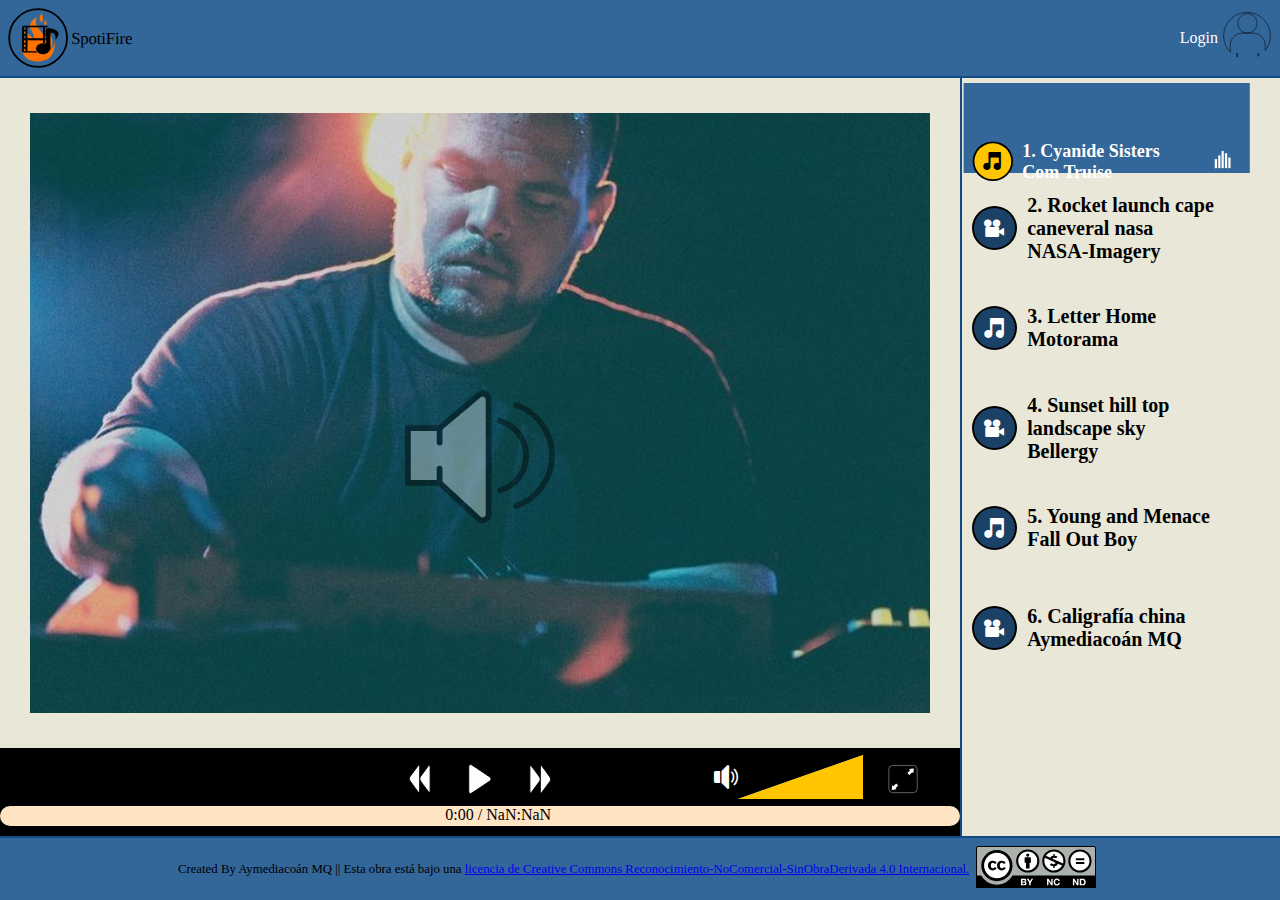
<file: index.html>
<!DOCTYPE html>
<html lang="en">

<head>
    <meta charset="UTF-8">
    <meta name="viewport" content="width=device-width, initial-scale=1.0">
    <meta http-equiv="X-UA-Compatible" content="ie=edge">
    <title>Document</title>
    <link rel="stylesheet" href="css/main.css">
    <script src="https://code.jquery.com/jquery-1.12.0.js"></script>
</head>

<body class="HolyGrail">
    <header class="header">
        <img src="svg/logotipo.svg" id="logo" />
        <div id="login">
            <span>Login&nbsp;</span>
            <a href="#">
                <img src="svg/login.svg">
            </a>
        </div>
    </header>
    <div class="HolyGrail-body">
        <main class="HolyGrail-content player">
            <video class="viewer"></video>
            <div class="player-controls">
                <div class="grp">
                    <div class="grp1"></div>
                    <div class="grp2">
                        <a class="player-btn svg" data-skip="-10">
                            <svg xmlns="http://www.w3.org/2000/svg" id="skip-10" xml:space="preserve" width="26.5mm" height="32mm" version="1.1" style="shape-rendering:geometricPrecision; text-rendering:geometricPrecision; image-rendering:optimizeQuality; fill-rule:evenodd; clip-rule:evenodd"
                                viewBox="0 0 2650 3200" xmlns:xlink="http://www.w3.org/1999/xlink">
                                <g id="Capa_x0020_1">
                                    <path id="svg_4" class="fil1 str0" d="M401 210l286 387c86,117 228,308 314,424l286 387c86,117 86,308 0,424l-286 387c-86,117 -228,308 -314,424l-286 387c-86,117 -157,21 -157,-212l0 -2397c0,-234 71,-329 157,-212l0 0 0 0z"
                                    />
                                    <path id="svg_8" class="fil1 str0" d="M1517 210l286 387c86,117 218,308 304,424l286 387c86,117 96,308 10,424l-286 387c-86,117 -228,308 -314,424l-286 387c-86,117 -157,21 -157,-212l0 -2397c0,-234 71,-329 157,-212l0 0 0 0z"
                                    />
                                </g>
                            </svg>
                        </a>
                        <a class="player-btn toggle svg" title="Toggle">
                            <svg xmlns="http://www.w3.org/2000/svg" xml:space="preserve" width="26mm" height="32mm" version="1.1" style="shape-rendering:geometricPrecision; text-rendering:geometricPrecision; image-rendering:optimizeQuality; fill-rule:evenodd; clip-rule:evenodd"
                                viewBox="0 0 2600 3200" xmlns:xlink="http://www.w3.org/1999/xlink">
                                <g id="Capa_x0020_1">
                                    <g id="_1961144049168">
                                        <path id="svg_4" class="fil1 str0" d="M435 105l616 410c186,124 490,326 675,450l616 410c186,124 186,326 0,450l-616 410c-186,124 -490,326 -675,450l-616 410c-186,124 -338,22 -338,-225l0 -2540c0,-248 152,-349 338,-225l0 0 0 0z"
                                        />
                                    </g>
                                </g>
                            </svg>
                        </a>
                        <a class="player-btn svg" data-skip="10">
                            <svg xmlns="http://www.w3.org/2000/svg" id="skip+10" xml:space="preserve" width="26.5mm" height="32mm" version="1.1" style="shape-rendering:geometricPrecision; text-rendering:geometricPrecision; image-rendering:optimizeQuality; fill-rule:evenodd; clip-rule:evenodd"
                                viewBox="0 0 2650 3200" xmlns:xlink="http://www.w3.org/1999/xlink">
                                <g id="Capa_x0020_1">
                                    <path id="svg_4" class="fil1 str0" d="M401 210l286 387c86,117 228,308 314,424l286 387c86,117 86,308 0,424l-286 387c-86,117 -228,308 -314,424l-286 387c-86,117 -157,21 -157,-212l0 -2397c0,-234 71,-329 157,-212l0 0 0 0z"
                                    />
                                    <path id="svg_8" class="fil1 str0" d="M1517 210l286 387c86,117 218,308 304,424l286 387c86,117 96,308 10,424l-286 387c-86,117 -228,308 -314,424l-286 387c-86,117 -157,21 -157,-212l0 -2397c0,-234 71,-329 157,-212l0 0 0 0z"
                                    />
                                </g>
                            </svg>
                        </a>
                    </div>
                    <div class="grp3">
                        <div id="mute" class="glyphter svg"></div>
                        <svg id='mSvg' xmlns="http://www.w3.org/2000/svg" viewBox="0 0 125 44" width=125 height=44>
                            <g>
                                <polygon class="barFrame" points="0,44 125,44 125,0"></polygon>
                                <polygon class='barSlider' points="0,44 62.5,44 62,22"></polygon>
                            </g>
                            <style>
                                .barFrame {
                                    fill: #d1d3d4;
                                }

                                .barSlider {
                                    fill: #ffc600;
                                }
                            </style>
                        </svg>
                        <br/>
                        <a class="fullscreen svg">
                            <svg xmlns="http://www.w3.org/2000/svg" xml:space="preserve" width="31.5mm" height="31mm" version="1.1" style="shape-rendering:geometricPrecision; 
                                text-rendering:geometricPrecision; image-rendering:optimizeQuality; 
                                fill-rule:evenodd; clip-rule:evenodd" viewBox="0 0 3150 3100" xmlns:xlink="http://www.w3.org/1999/xlink">
                                <g id="Capa_x0020_1">
                                    <rect class="fil0 str0" x="91" y="126" width="2974" height="2858" rx="400" ry="400" />
                                    <path class="fil1 zoom1 str1" d="M2252 1133l288 -288 111 111 66 -511 -511 66 111 111 -288 288 222 222zm144 -144m200 -89m89 -200m-222 -222m-200 89m-89 200m-33 255">
                                    </path>
                                    <path class="fil1 zoom2 str1" d="M850 2011l-288 288 -111 -111 -66 511 511 -66 -111 -111 288 -288 -222 -222zm-144 144m-200 89m-89 200m222 222m200 -89m89 -200m33 -255">
                                    </path>
                                </g>
                            </svg>
                        </a>
                    </div>
                    <div class="progress">
                        <div id="progTime">
                            <span id="curTimeTxt"></span> /
                            <span id="durTimeTxt"></span>
                        </div>
                        <div class="progress-filled"></div>
                    </div>
                </div>
            </div>
        </main>
        <aside class="HolyGrail-ads playlist"></aside>
    </div>
    <footer>
        <div id="license">
            <span>Created By Aymediacoán MQ ||&nbsp;</span>
            <a rel="license" href="http://creativecommons.org/licenses/by-nc-nd/4.0/">
                <img alt="Licencia de Creative Commons" style="border-width:0" src="svg/by-nc-nd.svg" />
            </a>
            <br />
            <span>Esta obra está bajo una
                <a rel="license" href="http://creativecommons.org/licenses/by-nc-nd/4.0/">licencia de Creative Commons Reconocimiento-NoComercial-SinObraDerivada 4.0 Internacional.</a>
            </span>
        </div>
    </footer>
    <div hidden>
        <svg xmlns="http://www.w3.org/2000/svg" style="display: none;">
            <symbol id="multimedia" viewBox="0 0 52.027 52.027">
                <title>multimedia</title>
                <path style="fill:#E7ECED;stroke:#000;stroke-width:2;stroke-linecap:round;stroke-linejoin:round;stroke-miterlimit:10;" d=" M1,16.013v19l11-0.005l13.83,12.705c1.402,0.844,3.17-0.191,3.17-1.855V6.169c0-1.665-1.768-2.7-3.17-1.855L12,16.013H1z"
                />
                <line style="fill:#E7ECED;stroke:#000;stroke-width:2;stroke-linecap:round;stroke-miterlimit:10;" x1="12" y1="16.013" x2="12"
                    y2="21.013" />
                <line style="fill:#E7ECED;stroke:#000;stroke-width:2;stroke-linecap:round;stroke-miterlimit:10;" x1="12" y1="30.013" x2="12"
                    y2="35.013" />
                <path style="fill:none;stroke:#000;stroke-width:2;stroke-linecap:round;stroke-linejoin:round;stroke-miterlimit:10;" d=" M38.501,43.014c7.284-2.484,12.526-9.375,12.526-17.5c0-8.133-5.255-15.022-12.551-17.5"
                />
                <path style="fill:none;stroke:#000;stroke-width:2;stroke-linecap:round;stroke-linejoin:round;stroke-miterlimit:10;" d=" M33,37.514c5.212-1.506,9.027-6.304,9.027-12.001S38.212,15.019,33,13.513"
                />
            </symbol>
        </svg>
        <svg xmlns="http://www.w3.org/2000/svg" style="display: none;">
            <symbol id="video" viewBox="0 0 384 384">
                <title>video</title>
                <path style="fill:#E7ECED;" d="M341.333,21.333H42.667C19.093,21.333,0,40.427,0,64v256c0,23.573,19.093,42.667,42.667,42.667h298.667 C364.907,362.667,384,343.573,384,320V64C384,40.427,364.907,21.333,341.333,21.333z M170.667,170.667h-32V160H96v64h42.667 v-10.667h32v21.333c0,11.733-9.493,21.333-21.333,21.333h-64C73.493,256,64,246.4,64,234.667v-85.333 C64,137.6,73.493,128,85.333,128h64c11.84,0,21.333,9.6,21.333,21.333V170.667z M320,170.667h-32V160h-42.667v64H288v-10.667h32 v21.333C320,246.4,310.507,256,298.667,256h-64c-11.84,0-21.333-9.6-21.333-21.333v-85.333c0-11.733,9.493-21.333,21.333-21.333 h64c11.84,0,21.333,9.6,21.333,21.333V170.667z"
                />
                <rect stroke="#000" transform="rotate(-41.498939514160156 192.7015075683594,190.2064208984375) " id="svg_5" height="24.44812"
                    width="490.6025" y="177.98236" x="-52.59974" stroke-width="1.5" fill="#000000" />
            </symbol>
        </svg>
    </div>
    <script src="js/media.js"></script>
    <script src="js/main.js"></script>
</body>

</html>
</file>
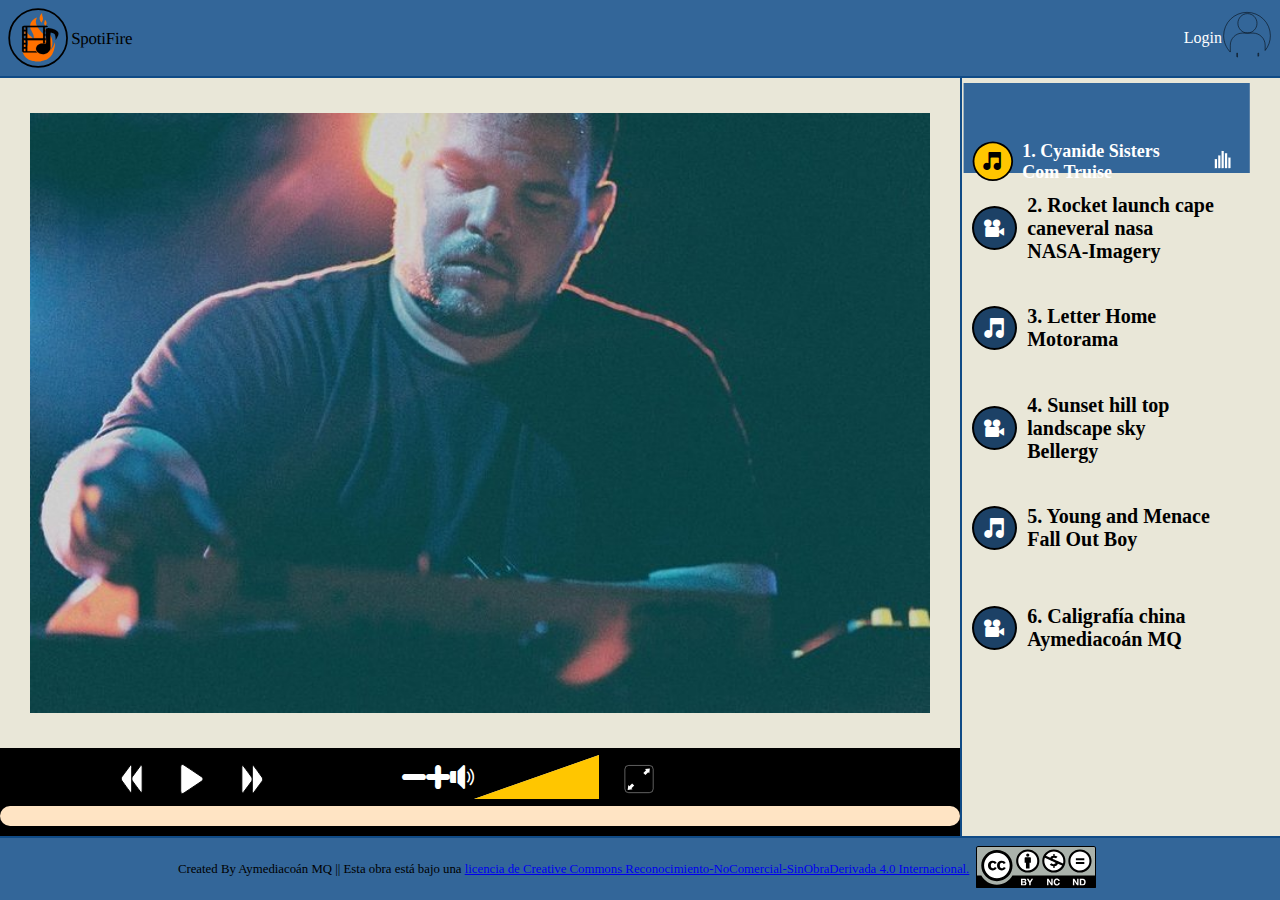
<file: holy.html>
<!DOCTYPE html>
<html lang="en">

<head>
    <meta charset="UTF-8">
    <meta name="viewport" content="width=device-width, initial-scale=1.0">
    <meta http-equiv="X-UA-Compatible" content="ie=edge">
    <title>Document</title>
    <link rel="stylesheet" href="css/main.css">
    <script src="https://code.jquery.com/jquery-1.12.0.js"></script>
</head>

<body class="HolyGrail">
    <header class="header">
        <img src="svg/logotipo.svg" id="logo" />
        <div id="login">
            <span>Login</span>
            <a href="#">
                <img src="svg/login.svg">
            </a>
        </div>
    </header>
    <div class="HolyGrail-body">
        <main class="HolyGrail-content player">
            <video class="viewer"></video>
            <div class="player-controls">
                <div class="grp">
                    <div class="grp2">
                        <a class="player-btn svg" data-skip="-10">
                            <svg xmlns="http://www.w3.org/2000/svg" id="skip-10" xml:space="preserve" width="26.5mm" height="32mm" version="1.1" style="shape-rendering:geometricPrecision; text-rendering:geometricPrecision; image-rendering:optimizeQuality; fill-rule:evenodd; clip-rule:evenodd"
                                viewBox="0 0 2650 3200" xmlns:xlink="http://www.w3.org/1999/xlink">
                                <g id="Capa_x0020_1">
                                    <path id="svg_4" class="fil1 str0" d="M401 210l286 387c86,117 228,308 314,424l286 387c86,117 86,308 0,424l-286 387c-86,117 -228,308 -314,424l-286 387c-86,117 -157,21 -157,-212l0 -2397c0,-234 71,-329 157,-212l0 0 0 0z"
                                    />
                                    <path id="svg_8" class="fil1 str0" d="M1517 210l286 387c86,117 218,308 304,424l286 387c86,117 96,308 10,424l-286 387c-86,117 -228,308 -314,424l-286 387c-86,117 -157,21 -157,-212l0 -2397c0,-234 71,-329 157,-212l0 0 0 0z"
                                    />
                                </g>
                            </svg>
                        </a>
                        <a class="player-btn toggle svg" title="Toggle">
                            <svg xmlns="http://www.w3.org/2000/svg" xml:space="preserve" width="26mm" height="32mm" version="1.1" style="shape-rendering:geometricPrecision; text-rendering:geometricPrecision; image-rendering:optimizeQuality; fill-rule:evenodd; clip-rule:evenodd"
                                viewBox="0 0 2600 3200" xmlns:xlink="http://www.w3.org/1999/xlink">
                                <g id="Capa_x0020_1">
                                    <g id="_1961144049168">
                                        <path id="svg_4" class="fil1 str0" d="M435 105l616 410c186,124 490,326 675,450l616 410c186,124 186,326 0,450l-616 410c-186,124 -490,326 -675,450l-616 410c-186,124 -338,22 -338,-225l0 -2540c0,-248 152,-349 338,-225l0 0 0 0z"
                                        />
                                    </g>
                                </g>
                            </svg>
                        </a>
                        <a class="player-btn svg" data-skip="10">
                            <svg xmlns="http://www.w3.org/2000/svg" id="skip+10" xml:space="preserve" width="26.5mm" height="32mm" version="1.1" style="shape-rendering:geometricPrecision; text-rendering:geometricPrecision; image-rendering:optimizeQuality; fill-rule:evenodd; clip-rule:evenodd"
                                viewBox="0 0 2650 3200" xmlns:xlink="http://www.w3.org/1999/xlink">
                                <g id="Capa_x0020_1">
                                    <path id="svg_4" class="fil1 str0" d="M401 210l286 387c86,117 228,308 314,424l286 387c86,117 86,308 0,424l-286 387c-86,117 -228,308 -314,424l-286 387c-86,117 -157,21 -157,-212l0 -2397c0,-234 71,-329 157,-212l0 0 0 0z"
                                    />
                                    <path id="svg_8" class="fil1 str0" d="M1517 210l286 387c86,117 218,308 304,424l286 387c86,117 96,308 10,424l-286 387c-86,117 -228,308 -314,424l-286 387c-86,117 -157,21 -157,-212l0 -2397c0,-234 71,-329 157,-212l0 0 0 0z"
                                    />
                                </g>
                            </svg>
                        </a>
                    </div>
                    <div class="grp3">
                        <div id="plus" class="glyphter svg icon-minus volume"></div>
                        <div id="minus" class="glyphter svg icon-plus volume"></div>
                        <div id="mute" class="glyphter svg"></div>
                        <svg id='mSvg' xmlns="http://www.w3.org/2000/svg" viewBox="0 0 125 44" width=125 height=44>
                            <g>
                                <polygon class="barFrame" points="0,44 125,44 125,0"></polygon>
                                <polygon class='barSlider' points="0,44 62.5,44 62,22"></polygon>
                            </g>
                            <style>
                                .barFrame {
                                    fill: #d1d3d4;
                                }

                                .barSlider {
                                    fill: #ffc600;
                                }
                            </style>
                        </svg>
                        <br/>
                        <a class="fullscreen svg">
                            <svg xmlns="http://www.w3.org/2000/svg" xml:space="preserve" width="31.5mm" height="31mm" version="1.1" style="shape-rendering:geometricPrecision; 
                                text-rendering:geometricPrecision; image-rendering:optimizeQuality; 
                                fill-rule:evenodd; clip-rule:evenodd" viewBox="0 0 3150 3100" xmlns:xlink="http://www.w3.org/1999/xlink">
                                <g id="Capa_x0020_1">
                                    <rect class="fil0 str0" x="91" y="126" width="2974" height="2858" rx="400" ry="400" />
                                    <path class="fil1 zoom1 str1" d="M2252 1133l288 -288 111 111 66 -511 -511 66 111 111 -288 288 222 222zm144 -144m200 -89m89 -200m-222 -222m-200 89m-89 200m-33 255">
                                    </path>
                                    <path class="fil1 zoom2 str1" d="M850 2011l-288 288 -111 -111 -66 511 511 -66 -111 -111 288 -288 -222 -222zm-144 144m-200 89m-89 200m222 222m200 -89m89 -200m33 -255">
                                    </path>
                                </g>
                            </svg>
                        </a>
                    </div>
                    <div class="progress">
                        <div class="progress-filled"></div>
                    </div>
                </div>

                <!-- Play and pause buttons -->
                <!-- <button class="material-icons play">play_arrow</button>
                <button class="material-icons pause">pause</button> -->

                <!--   Playback Duration -->
                <!-- <div class="playback-duration">
                    <span class="progress"></span>
                    <span>/</span>
                    <span class="duration"></span>
                </div> -->
                <!--   Progress bar -->
                <!-- <div class="progress-bar-parent flex">
                    <div class="progress-bar-background">
                        <div class="progress-bar"></div>
                    </div>
                </div> -->
                <!--   Volume buttons -->
                <!-- <button class="material-icons mute">volume_off</button>
                <button class="material-icons unmute">volume_up</button> -->
                <!--   <button class="material-icons fullscreen">fullscreen</button> -->
                <!--   End video controls -->
            </div>
        </main>
        <!-- <nav class="HolyGrail-nav">…</nav> -->
        <aside class="HolyGrail-ads playlist"></aside>
    </div>
    <footer>
        <div id="license">
            <span>Created By Aymediacoán MQ ||&nbsp;</span>
            <a rel="license" href="http://creativecommons.org/licenses/by-nc-nd/4.0/">
                <img alt="Licencia de Creative Commons" style="border-width:0" src="svg/by-nc-nd.svg" />
            </a>
            <br />
            <span>Esta obra está bajo una
                <a rel="license" href="http://creativecommons.org/licenses/by-nc-nd/4.0/">licencia de Creative Commons Reconocimiento-NoComercial-SinObraDerivada 4.0 Internacional.</a>
            </span>
        </div>
    </footer>
    <script src="js/media.js"></script>
    <script src="js/main.js"></script>
</body>

</html>
</file>
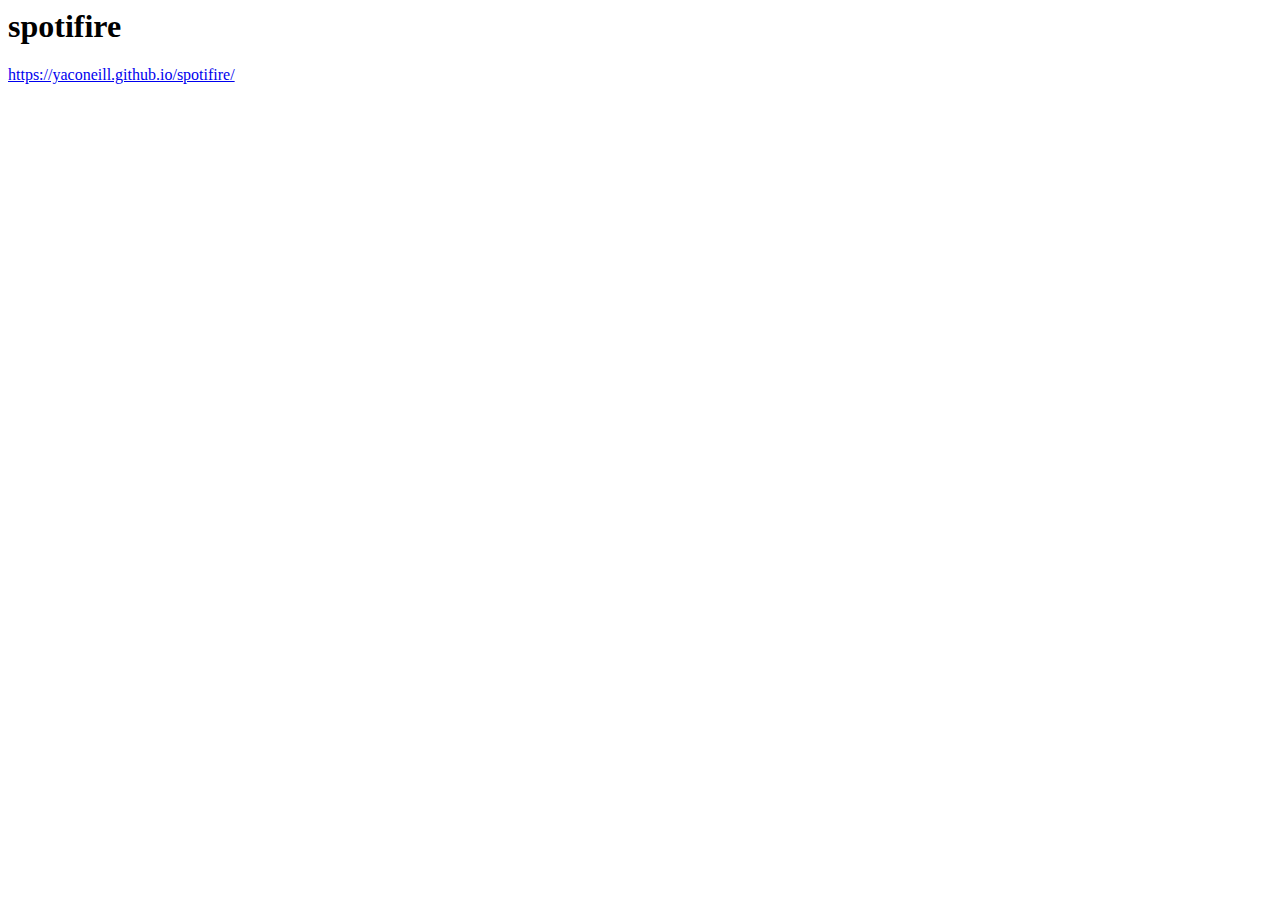
<file: README.html>
<html>
      <head>
        <meta charset="UTF-8">
        <title>README.md</title>
      </head>
      <body>
        <h1 id="spotifire">spotifire</h1>
<p><a href="https://yaconeill.github.io/spotifire/">https://yaconeill.github.io/spotifire/</a></p>

      </body>
    </html>
</file>
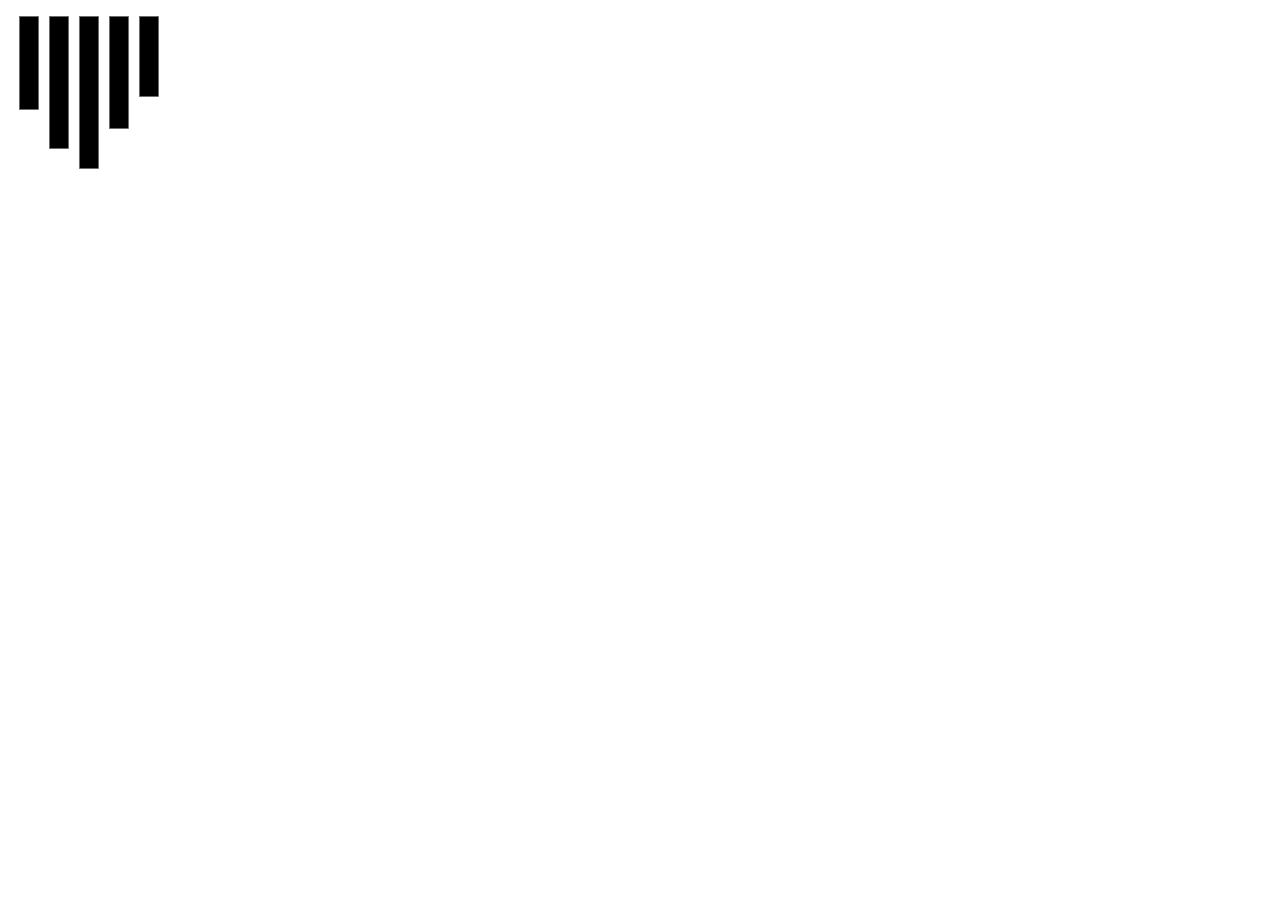
<file: svg/prueba.html>
<!DOCTYPE html>
<html>
<head>
	<title></title>
</head>
<body>
<svg xmlns="http://www.w3.org/2000/svg" xml:space="preserve" width="42.3316mm" height="44.9786mm" version="1.1" style="shape-rendering:geometricPrecision; text-rendering:geometricPrecision; image-rendering:optimizeQuality; fill-rule:evenodd; clip-rule:evenodd"
viewBox="0 0 4233.16 4497.86"
 xmlns:xlink="http://www.w3.org/1999/xlink">
 <defs>
  <style type="text/css">
    .str0 {stroke:#666666;stroke-width:20;stroke-miterlimit:22.9256}
    .fil0 {
    	fill:#666666
		/*transform: rotate(180deg);*/
		animation: sound .5s infinite;
	}
	@keyframes sound{
		from{
			/*height: 100%;*/
			transform: scaleY(2);
		}
		to{
			/*height: 10%;*/
			transform: scaleY(0.5);
		}
	}
  </style>
 </defs>
 <g id="Capa_x0020_1">
  <metadata id="CorelCorpID_0Corel-Layer"/>
  <rect class="fil0 str0" x="304.18" y="224.87" width="502.71" height="2460.62"/>
  <rect class="fil0 str0" x="1097.93" y="224.87" width="502.71" height="3492.5"/>
  <rect class="fil0 str0" x="1891.68" y="224.87" width="502.71" height="4021.67"/>
  <rect class="fil0 str0" x="2685.43" y="224.87" width="502.71" height="2963.33"/>
  <rect class="fil0 str0" x="3479.18" y="224.87" width="502.71" height="2116.66"/>
 </g
</svg>
</body>
</html>
</file>
<file: css/main.css>
* {
  -webkit-box-sizing: border-box;
  box-sizing: border-box; }

@font-face {
  font-family: 'Glyphter';
  src: url("../fonts/Glyphter.eot");
  src: url("../fonts/Glyphter.eot?#iefix") format("embedded-opentype"), url("../fonts/Glyphter.woff") format("woff"), url("../fonts/Glyphter.ttf") format("truetype"), url("../fonts/Glyphter.svg#Glyphter") format("svg");
  font-weight: normal;
  font-style: normal; }

[class*='icon-']:before {
  display: inline-block;
  font-family: 'Glyphter';
  font-style: normal;
  font-weight: normal;
  line-height: 1;
  -webkit-font-smoothing: antialiased;
  -moz-osx-font-smoothing: grayscale; }

.glyphter {
  font-family: glyphter !important;
  font-size: 1.5em; }

.HolyGrail {
  display: -webkit-box;
  display: -ms-flexbox;
  display: flex;
  min-height: 100vh;
  -webkit-box-orient: vertical;
  -webkit-box-direction: normal;
  -ms-flex-direction: column;
  flex-direction: column;
  margin: 0;
  background: #e9e7d8; }

.header {
  display: -webkit-box;
  display: -ms-flexbox;
  display: flex;
  -webkit-box-pack: justify;
  -ms-flex-pack: justify;
  justify-content: space-between;
  -webkit-box-align: center;
  -ms-flex-align: center;
  align-items: center;
  border-bottom: 2px solid #104b86;
  background: #336699;
  color: #fff; }
  .header #logo {
    margin: .5em;
    width: 30%; }
  .header #login {
    display: -webkit-box;
    display: -ms-flexbox;
    display: flex;
    -webkit-box-align: center;
    -ms-flex-align: center;
    align-items: center;
    -ms-flex-preferred-size: 20%;
    flex-basis: 20%; }
    .header #login img {
      width: 50px; }

.HolyGrail-body {
  display: -webkit-box;
  display: -ms-flexbox;
  display: flex;
  -webkit-box-flex: 1;
  -ms-flex: 1;
  flex: 1; }

.HolyGrail-content {
  -webkit-box-flex: 1;
  -ms-flex: 1;
  flex: 1;
  display: -webkit-box;
  display: -ms-flexbox;
  display: flex;
  -webkit-box-pack: center;
  -ms-flex-pack: center;
  justify-content: center;
  -webkit-box-align: end;
  -ms-flex-align: end;
  align-items: flex-end; }

.HolyGrail-ads {
  -webkit-box-flex: 0;
  -ms-flex: 0 0 100%;
  flex: 0 0 100%;
  border-left: 2px solid #104b86; }

footer {
  background: #336699;
  border-top: 2px solid #104b86;
  display: -webkit-box;
  display: -ms-flexbox;
  display: flex;
  color: black;
  font-size: .8rem;
  height: 10rem; }
  footer #license {
    display: -webkit-box;
    display: -ms-flexbox;
    display: flex;
    -webkit-box-orient: horizontal;
    -webkit-box-direction: normal;
    -ms-flex-flow: row wrap;
    flex-flow: row wrap;
    -webkit-box-align: center;
    -ms-flex-align: center;
    align-items: center;
    -webkit-box-pack: center;
    -ms-flex-pack: center;
    justify-content: center; }
    footer #license a {
      -webkit-box-ordinal-group: 2;
      -ms-flex-order: 1;
      order: 1;
      margin-right: .5em; }

.HolyGrail,
.HolyGrail-body {
  display: -webkit-box;
  display: -ms-flexbox;
  display: flex;
  -webkit-box-orient: vertical;
  -webkit-box-direction: normal;
  -ms-flex-direction: column;
  flex-direction: column; }

.player {
  display: -webkit-box;
  display: -ms-flexbox;
  display: flex;
  -webkit-box-orient: horizontal;
  -webkit-box-direction: normal;
  -ms-flex-flow: row wrap;
  flex-flow: row wrap;
  position: relative; }
  .player > #speakerSvg {
    position: absolute;
    width: 50px;
    height: 50px;
    top: calc(50% - 50px/2);
    left: calc(50% - 50px/2);
    opacity: 0.4; }
    .player > #speakerSvg .icon {
      width: 100%;
      height: 100%; }
  .player .viewer {
    width: 100%; }
  .player .player-controls {
    display: -webkit-box;
    display: -ms-flexbox;
    display: flex;
    -ms-flex-item-align: end;
    align-self: flex-end;
    -ms-flex-preferred-size: 100%;
    flex-basis: 100%;
    -webkit-box-pack: center;
    -ms-flex-pack: center;
    justify-content: center;
    background: #000;
    padding-bottom: 10px;
    margin: 0; }
    .player .player-controls .grp {
      -ms-flex-preferred-size: 100%;
      flex-basis: 100%;
      -webkit-box-pack: center;
      -ms-flex-pack: center;
      justify-content: center; }
      .player .player-controls .grp .grp2 {
        display: -webkit-box;
        display: -ms-flexbox;
        display: flex;
        -webkit-box-pack: center;
        -ms-flex-pack: center;
        justify-content: center; }
        .player .player-controls .grp .grp2 a {
          margin: 0 15px; }
        .player .player-controls .grp .grp2 #skip-10 {
          -webkit-transform: scale(-1);
          -ms-transform: scale(-1);
          transform: scale(-1); }
      .player .player-controls .grp .grp3 {
        display: -webkit-box;
        display: -ms-flexbox;
        display: flex;
        -ms-flex-item-align: end;
        align-self: flex-end;
        -webkit-box-pack: center;
        -ms-flex-pack: center;
        justify-content: center;
        -webkit-box-align: center;
        -ms-flex-align: center;
        align-items: center; }
        .player .player-controls .grp .grp3 #subtitles {
          width: 40px;
          height: 40px;
          margin-right: .1em; }
          .player .player-controls .grp .grp3 #subtitles .icon {
            width: 100%;
            height: 100%; }
        .player .player-controls .grp .grp3 div::before {
          color: white; }
        .player .player-controls .grp .grp3 .fullscreen {
          margin-left: .5em; }
        .player .player-controls .grp .grp3 .controls a[data-state="subtitles"] {
          height: 85%;
          text-indent: 0;
          font-size: 16px;
          font-size: 1rem;
          font-weight: bold;
          color: #666;
          background: #000;
          border-radius: 2px; }
        .player .player-controls .grp .grp3 .subtitles-menu {
          display: none;
          position: absolute;
          bottom: 14.8%;
          right: 20px;
          background: #666;
          list-style-type: none;
          margin: 0;
          padding: 0;
          width: 100px;
          padding: 10px; }
        .player .player-controls .grp .grp3 .subtitles-menu li {
          padding: 0;
          text-align: center; }
        .player .player-controls .grp .grp3 .subtitles-menu li button {
          border: none;
          background: #000;
          color: #fff;
          cursor: pointer;
          width: 90%;
          padding: 2px 5px;
          border-radius: 2px; }
    .player .player-controls .hover {
      width: 40px;
      height: 40px; }
      .player .player-controls .hover path {
        fill: #ffc600; }
    .player .player-controls .progress {
      -webkit-box-flex: 10;
      -ms-flex: 10;
      flex: 10;
      position: relative;
      overflow: hidden;
      display: -webkit-box;
      display: -ms-flexbox;
      display: flex;
      -ms-flex-preferred-size: 100%;
      flex-basis: 100%;
      height: 20px;
      -webkit-transition: height 0.3s;
      -o-transition: height 0.3s;
      transition: height 0.3s;
      background: bisque;
      cursor: ew-resize;
      border-radius: 20px; }
      .player .player-controls .progress #progTime {
        position: absolute;
        left: calc(50% - 69.36px /2); }
    .player .player-controls .progress-filled {
      background: #ffc600;
      -webkit-box-flex: 0;
      -ms-flex: 0;
      flex: 0;
      border-radius: 20px; }
    .player .player-controls a {
      color: azure;
      font-size: 50px;
      cursor: pointer; }

.inverted {
  -webkit-filter: invert(100%);
  filter: invert(100%); }

@media (min-width: 768px) {
  .viewer {
    width: 70%;
    max-width: 800px; }
  .grp3 {
    -webkit-box-pack: center;
    -ms-flex-pack: center;
    justify-content: center; } }

@media (min-width: 1124px) {
  .header #logo {
    width: 10%; }
  .header #login {
    -ms-flex-preferred-size: 6%;
    flex-basis: 6%;
    margin-right: .5em; }
  .HolyGrail-body {
    -webkit-box-orient: horizontal;
    -webkit-box-direction: normal;
    -ms-flex-direction: row;
    flex-direction: row;
    -webkit-box-flex: 1;
    -ms-flex: 1;
    flex: 1; }
  .HolyGrail-content {
    -webkit-box-flex: 1;
    -ms-flex: 1;
    flex: 1; }
  .HolyGrail-ads {
    -webkit-box-flex: 0;
    -ms-flex: 0 0 25%;
    flex: 0 0 25%; }
  .player > #speakerSvg {
    width: 150px;
    height: 150px;
    top: calc(50% - 150px/2);
    left: calc(50% - 150px/2); }
  .player .viewer {
    max-width: 900px; }
  .player .player-controls .grp {
    display: -webkit-box;
    display: -ms-flexbox;
    display: flex;
    -webkit-box-orient: horizontal;
    -webkit-box-direction: normal;
    -ms-flex-flow: row wrap;
    flex-flow: row wrap;
    -webkit-box-pack: start;
    -ms-flex-pack: start;
    justify-content: flex-start; }
    .player .player-controls .grp .grp1 {
      -ms-flex-preferred-size: 30%;
      flex-basis: 30%; }
    .player .player-controls .grp .grp2 {
      -webkit-box-pack: center;
      -ms-flex-pack: center;
      justify-content: center;
      -ms-flex-wrap: nowrap;
      flex-wrap: nowrap;
      -ms-flex-preferred-size: 40%;
      flex-basis: 40%; }
    .player .player-controls .grp .grp3 {
      -ms-flex-preferred-size: 30%;
      flex-basis: 30%;
      -webkit-box-align: center;
      -ms-flex-align: center;
      align-items: center;
      -webkit-box-pack: center;
      -ms-flex-pack: center;
      justify-content: center; }
  footer {
    height: 4rem;
    -webkit-box-pack: center;
    -ms-flex-pack: center;
    justify-content: center; } }

.playlist div {
  font-size: 20px;
  display: -webkit-box;
  display: -ms-flexbox;
  display: flex;
  -webkit-box-orient: horizontal;
  -webkit-box-direction: normal;
  -ms-flex-flow: row wrap;
  flex-flow: row wrap;
  -webkit-box-flex: 1;
  -ms-flex: 1 1 100%;
  flex: 1 1 100%;
  -webkit-box-align: center;
  -ms-flex-align: center;
  align-items: center;
  -webkit-box-pack: justify;
  -ms-flex-pack: justify;
  justify-content: space-between;
  -webkit-transition: all .5s;
  -o-transition: all .5s;
  transition: all .5s;
  height: 100px; }
  .playlist div p {
    -webkit-box-ordinal-group: 2;
    -ms-flex-order: 1;
    order: 1;
    -ms-flex-preferred-size: 70%;
    flex-basis: 70%;
    margin: 0px;
    padding: 10px;
    color: black;
    font-weight: bold; }
  .playlist div .icon-v:before,
  .playlist div .icon-a:before {
    border-radius: 100%;
    padding: 10px;
    margin-left: .5em;
    border: 2px solid #000000;
    background: #1c4166;
    color: white; }
  .playlist div .nowPlaying {
    -webkit-box-ordinal-group: 4;
    -ms-flex-order: 3;
    order: 3;
    width: 20px;
    margin-right: 1em; }
    .playlist div .nowPlaying svg {
      -webkit-transform: rotate(180deg);
      -ms-transform: rotate(180deg);
      transform: rotate(180deg);
      width: 100%; }
  .playlist div .fil0 {
    -webkit-animation: nowPlaying .5s infinite;
    animation: nowPlaying .5s infinite; }

@-webkit-keyframes nowPlaying {
  from {
    -webkit-transform: scaleY(1.5);
    transform: scaleY(1.5); }
  to {
    -webkit-transform: scaleY(0.5);
    transform: scaleY(0.5); } }

@keyframes nowPlaying {
  from {
    -webkit-transform: scaleY(1.5);
    transform: scaleY(1.5); }
  to {
    -webkit-transform: scaleY(0.5);
    transform: scaleY(0.5); } }
  .playlist div p ~ p {
    text-indent: 1em; }
  .playlist div:not(.selected):hover {
    cursor: pointer;
    background-color: rgba(51, 102, 153, 0.467); }
    .playlist div:not(.selected):hover p {
      color: white; }

.playlist .selected {
  -webkit-transform: scale(0.9) translateX(-5%);
  -ms-transform: scale(0.9) translateX(-5%);
  transform: scale(0.9) translateX(-5%);
  background: #336699; }
  .playlist .selected p {
    color: white; }
  .playlist .selected span::before {
    background: #ffc600;
    color: #000; }

.icon-a:before {
  content: '\0047'; }

.icon-v:before {
  content: '\0044'; }

.icon-muted:before {
  content: '\0041';
  -webkit-transform: scaleX(-1);
  -ms-transform: scaleX(-1);
  transform: scaleX(-1); }

.icon-unmuted:before {
  content: '\0043'; }

.icon-plus:before {
  content: '\0046'; }

.icon-minus:before {
  content: '\0045'; }

.player-controls .svg svg {
  width: 30px;
  height: 30px;
  -webkit-transition: 0.5s all !important;
  -o-transition: 0.5s all !important;
  transition: 0.5s all !important; }
  .player-controls .svg svg path {
    -webkit-transition: 0.5s all !important;
    -o-transition: 0.5s all !important;
    transition: 0.5s all !important; }

.grp2 .str0 {
  stroke: #000;
  stroke-width: 100; }

.grp2 .str1 {
  stroke: #000;
  stroke-width: 20; }

.grp2 .fil0 {
  fill: none; }

.grp2 .fil1 {
  fill: #FEFEFE;
  fill-rule: nonzero; }

.grp3 .str0 {
  stroke: #FEFEFE;
  stroke-width: 39.69; }

.grp3 .fil0 {
  fill: none; }

.grp3 .fil1 {
  fill: #FEFEFE; }

input[type=range] {
  -webkit-appearance: none !important;
  background: #000;
  border: #666 1px solid;
  height: 4px; }

input[type=range]::-webkit-slider-thumb {
  -webkit-appearance: none !important;
  background: #fff;
  height: 15px;
  width: 15px;
  border-radius: 100%;
  cursor: pointer; }
</file>
